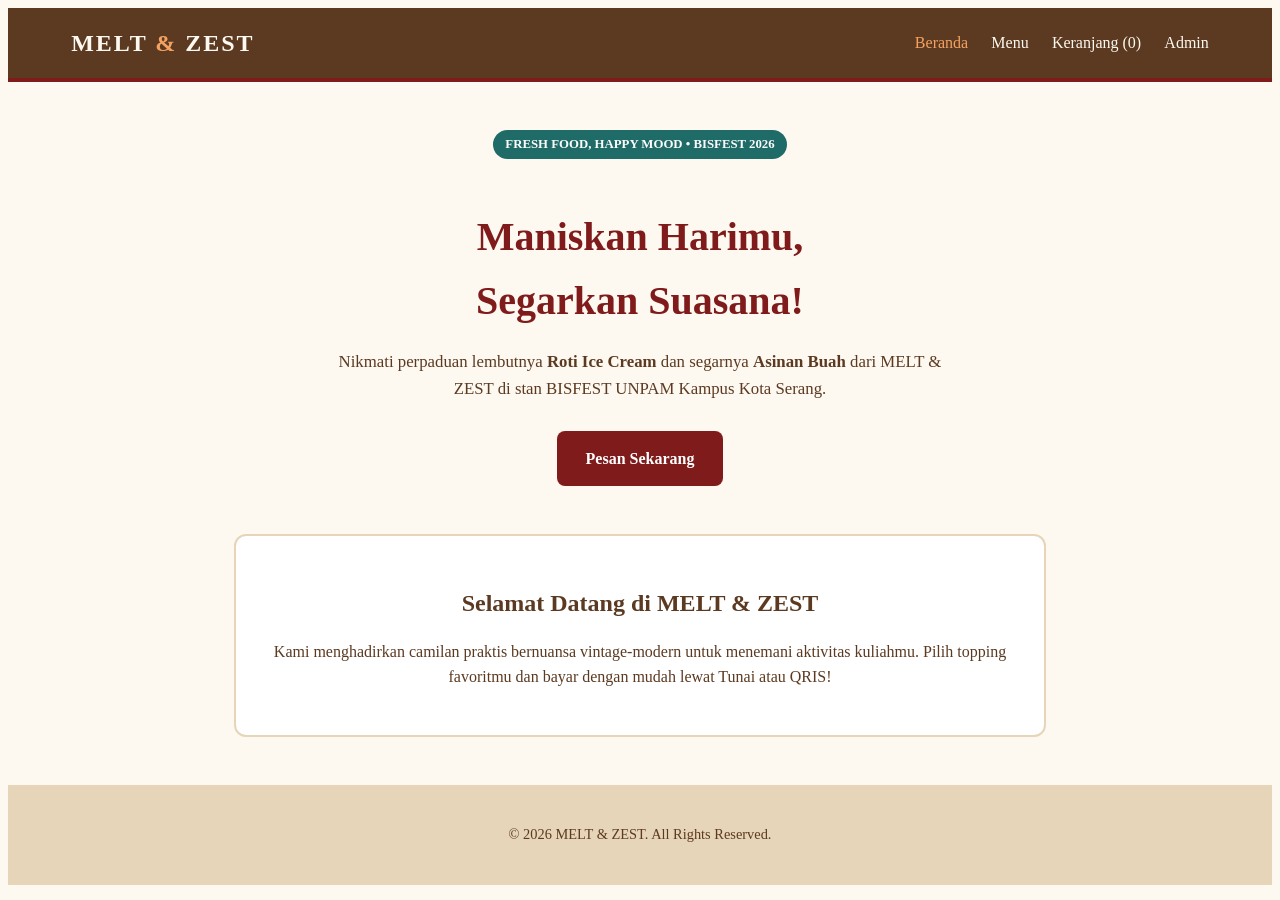
<file: index.html>
<!DOCTYPE html>
<html lang="id">
<head>
    <meta charset="UTF-8">
    <meta name="viewport" content="width=device-width, initial-scale=1.0">
    <title>MELT & ZEST - Sweet and Tangy Delights</title>
    <style>
        :root {
            --krem: #FDF8F0;
            --kraft: #E6D5B8;
            --cokelat: #5C3A21;
            --maroon: #801B1B;
            --teal: #1E6B68;
        }
- { box-sizing: border-box; margin: 0; padding: 0; font-family: 'Segoe UI', sans-serif; }
        body { background-color: var(--krem); color: var(--cokelat); line-height: 1.6; }
        header {
            background-color: var(--cokelat); color: var(--krem);
            padding: 1rem 5%; display: flex; justify-content: space-between; align-items: center;
            border-bottom: 4px solid var(--maroon);
        }
        .logo { font-size: 1.5rem; font-weight: bold; letter-spacing: 2px; }
        .logo span { color: #F4A261; }
        nav a { color: var(--krem); text-decoration: none; margin-left: 1.2rem; font-weight: 500; }
        nav a.active, nav a:hover { color: #F4A261; }
        .hero { max-width: 900px; margin: 3rem auto; padding: 0 1.5rem; text-align: center; }
        .badge {
            display: inline-block; background-color: var(--teal); color: #fff;
            padding: 4px 12px; border-radius: 20px; font-size: 0.8rem; font-weight: bold; margin-bottom: 0.8rem;
        }
        .hero h1 { color: var(--maroon); font-size: 2.5rem; margin-bottom: 1rem; }
        .hero p { max-width: 620px; margin: 0 auto 1.8rem; font-size: 1.05rem; }
        .btn {
            display: inline-block; background-color: var(--maroon); color: #fff;
            text-decoration: none; padding: 0.9rem 1.8rem; border-radius: 8px; font-weight: bold;
        }
        .card-box {
            max-width: 750px; margin: 2rem auto; background: #fff; border: 2px solid var(--kraft);
            border-radius: 12px; padding: 1.8rem; text-align: center;
        }
        .card-box h2 { color: var(--cokelat); margin-bottom: 0.5rem; }
        footer {
            text-align: center; padding: 1.5rem; background-color: var(--kraft);
            color: var(--cokelat); margin-top: 3rem; font-size: 0.9rem;
        }
    </style>
</head>
<body>

    <header>
        <div class="logo">MELT <span>&</span> ZEST</div>
        <nav>
            <a href="index.html" class="active">Beranda</a>
            <a href="menu.html">Menu</a>
            <a href="cart.html">Keranjang (<span id="cart-count">0</span>)</a>
            <a href="login.html">Admin</a>
        </nav>
    </header>

    <section class="hero">
        <div class="badge">FRESH FOOD, HAPPY MOOD • BISFEST 2026</div>
        <h1>Maniskan Harimu,<br>Segarkan Suasana!</h1>
        <p>
            Nikmati perpaduan lembutnya <strong>Roti Ice Cream</strong> dan segarnya <strong>Asinan Buah</strong> dari MELT & ZEST di stan BISFEST UNPAM Kampus Kota Serang.
        </p>
        <a href="menu.html" class="btn">Pesan Sekarang</a>
    </section>

    <section class="card-box">
        <h2>Selamat Datang di MELT & ZEST</h2>
        <p>
            Kami menghadirkan camilan praktis bernuansa vintage-modern untuk menemani aktivitas kuliahmu. Pilih topping favoritmu dan bayar dengan mudah lewat Tunai atau QRIS!
        </p>
    </section>

    <footer>
        <p>&copy; 2026 MELT & ZEST. All Rights Reserved.</p>
    </footer>

    <script src="js/cart.js"></script>
</body>
</html>
</file>
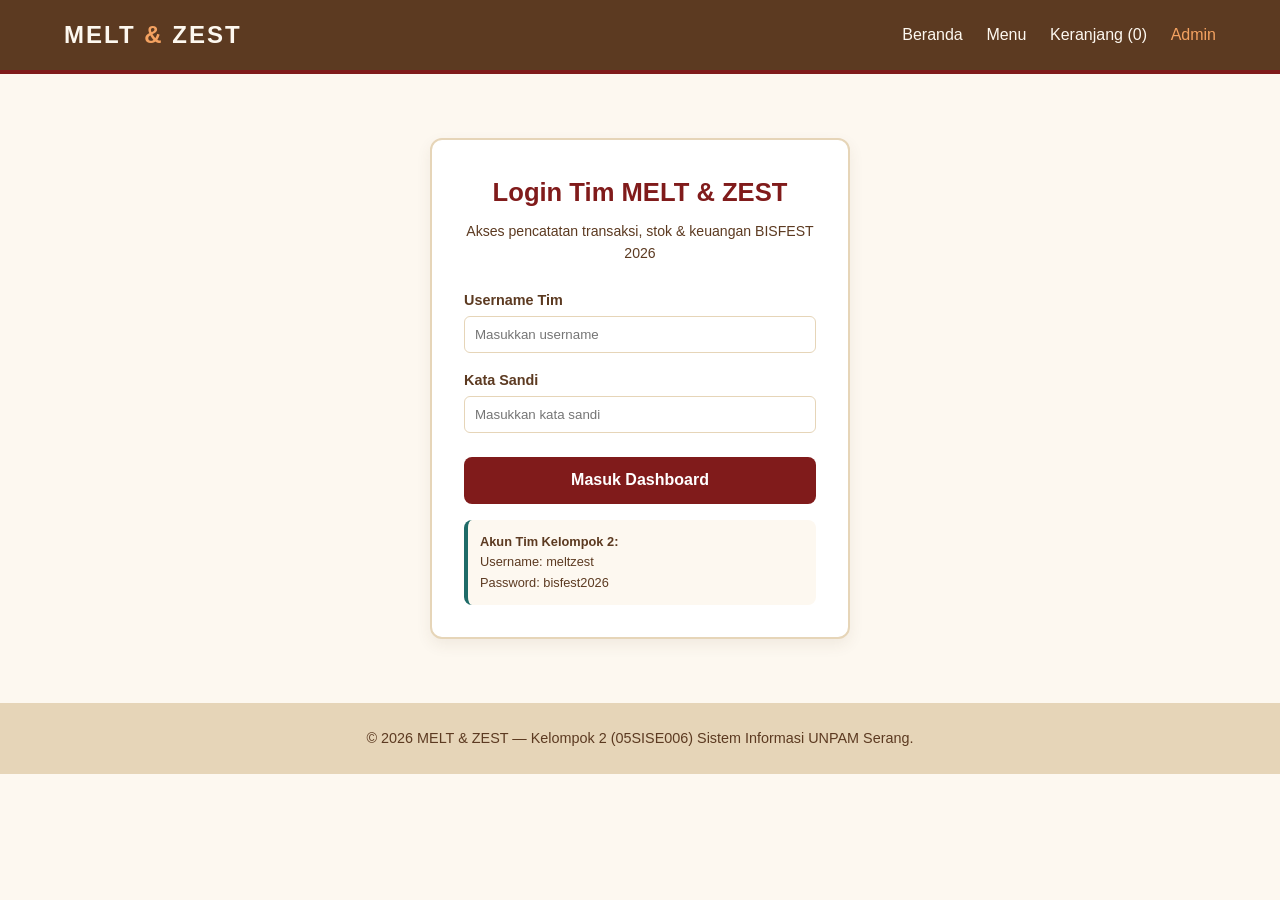
<file: admin.html>
<!DOCTYPE html>
<html lang="id">
<head>
    <meta charset="UTF-8">
    <meta name="viewport" content="width=device-width, initial-scale=1.0">
    <title>Dashboard Admin - MELT & ZEST</title>
    <style>
        :root {
            --krem: #FDF8F0;
            --kraft: #E6D5B8;
            --cokelat: #5C3A21;
            --maroon: #801B1B;
            --teal: #1E6B68;
        }
        * { box-sizing: border-box; margin: 0; padding: 0; font-family: 'Segoe UI', sans-serif; }
        body { background-color: var(--krem); color: var(--cokelat); line-height: 1.6; }
        header {
            background-color: var(--cokelat); color: var(--krem);
            padding: 1rem 5%; display: flex; justify-content: space-between; align-items: center;
            border-bottom: 4px solid var(--maroon);
        }
        .logo { font-size: 1.5rem; font-weight: bold; letter-spacing: 2px; }
        .logo span { color: #F4A261; }
        nav a, .logout-link {
            color: var(--krem); text-decoration: none; margin-left: 1.2rem; font-weight: 500;
            background: none; border: none; font-size: 1rem; cursor: pointer;
        }
        nav a:hover, .logout-link:hover { color: #F4A261; }
        .container { max-width: 1100px; margin: 2rem auto; padding: 0 1.5rem; }
        .top-bar {
            display: flex; justify-content: space-between; align-items: center;
            flex-wrap: wrap; gap: 1rem; margin-bottom: 1.5rem;
        }
        .top-bar h1 { color: var(--maroon); font-size: 1.8rem; }
        .action-btns { display: flex; gap: 0.6rem; flex-wrap: wrap; }
        .stats-grid {
            display: grid; grid-template-columns: repeat(auto-fit, minmax(220px, 1fr));
            gap: 1.2rem; margin-bottom: 2rem;
        }
        .stat-card {
            background: #fff; border: 2px solid var(--kraft); border-radius: 12px;
            padding: 1.2rem; box-shadow: 0 4px 10px rgba(92, 58, 33, 0.06);
        }
        .stat-card small { color: #7a5c43; font-weight: 600; }
        .stat-card h2 { color: var(--maroon); font-size: 1.5rem; margin: 0.3rem 0; }
        .stat-card p { font-size: 0.82rem; color: var(--teal); font-weight: 600; }
        .panel {
            background: #fff; border: 2px solid var(--kraft); border-radius: 12px;
            padding: 1.5rem; margin-bottom: 1.8rem; overflow-x: auto;
        }
        .panel h2 { color: var(--cokelat); margin-bottom: 1rem; font-size: 1.25rem; }
        table { width: 100%; border-collapse: collapse; }
        th, td { padding: 10px; border-bottom: 1px solid var(--kraft); text-align: left; font-size: 0.9rem; }
        th { background-color: var(--krem); color: var(--cokelat); }
        .btn-refresh {
            background-color: var(--teal); color: #fff; border: none;
            padding: 0.6rem 1rem; border-radius: 6px; cursor: pointer; font-weight: bold;
        }
        .btn-refresh:hover { background-color: #15524f; }
        .btn-reset {
            background-color: var(--maroon); color: #fff; border: none;
            padding: 0.6rem 1rem; border-radius: 6px; cursor: pointer; font-weight: bold;
        }
        .btn-reset:hover { background-color: #5e1212; }
        .keuangan-grid {
            display: grid; grid-template-columns: repeat(auto-fit, minmax(260px, 1fr));
            gap: 1rem;
        }
        .keuangan-item {
            background: var(--krem); padding: 1rem; border-radius: 8px; border: 1px solid var(--kraft);
        }
        footer {
            text-align: center; padding: 1.5rem; background-color: var(--kraft);
            color: var(--cokelat); margin-top: 3rem; font-size: 0.9rem;
        }
    </style>
</head>
<body>

    <header>
        <div class="logo">MELT <span>&</span> ZEST</div>
        <nav>
            <a href="index.html">Beranda</a>
            <a href="menu.html">Menu</a>
            <a href="cart.html">Keranjang (<span id="cart-count">0</span>)</a>
            <button class="logout-link" onclick="logoutAdmin()">Keluar</button>
        </nav>
    </header>

    <div class="container">
        <div class="top-bar">
            <div>
                <h1>Dashboard Operasional & Keuangan</h1>
                <p style="font-size: 0.9rem;">Kelompok 2 • BISFEST 2026 UNPAM Kampus Kota Serang</p>
            </div>
            <div class="action-btns">
                <button class="btn-refresh" onclick="muatDashboard()">Muat Ulang Data</button>
                <button class="btn-reset" onclick="resetDataPesanan()">Reset Data Transaksi</button>
            </div>
        </div>

        <div class="stats-grid">
            <div class="stat-card">
                <small>TOTAL PENDAPATAN</small>
                <h2 id="stat-pendapatan">Rp0</h2>
                <p id="stat-bep">Target BEP: Rp1.216.000 (0%)</p>
            </div>
            <div class="stat-card">
                <small>UNIT TERJUAL</small>
                <h2 id="stat-unit">0 Unit</h2>
                <p id="stat-target-min">Roti: 0 | Asinan: 0</p>
            </div>
            <div class="stat-card">
                <small>SISA STOK ROTI ICE CREAM</small>
                <h2 id="stat-stok-roti">90 Porsi</h2>
                <p>Kapasitas 1 Tub (8 L): 90 porsi</p>
            </div>
            <div class="stat-card">
                <small>SISA KUOTA PO ASINAN</small>
                <h2 id="stat-stok-asinan">15 Cup</h2>
                <p>Kuota Pre-Order: 15 cup</p>
            </div>
        </div>

        <div class="panel">
            <h2>Ringkasan Keuangan (Acuan Proposal Bab V)</h2>
            <div class="keuangan-grid">
                <div class="keuangan-item">
                    <strong>Total HPP Aktual:</strong>
                    <div id="keu-hpp" style="font-size:1.1rem; font-weight:bold; color:var(--cokelat);">Rp0</div>
                    <small>Roti Rp8.900/porsi • Asinan Rp4.900/cup</small>
                </div>
                <div class="keuangan-item">
                    <strong>Laba Kotor:</strong>
                    <div id="keu-kotor" style="font-size:1.1rem; font-weight:bold; color:var(--teal);">Rp0</div>
                    <small>Pendapatan dikurangi Total HPP</small>
                </div>
                <div class="keuangan-item">
                    <strong>Laba / (Rugi) Bersih Estimasi:</strong>
                    <div id="keu-bersih" style="font-size:1.1rem; font-weight:bold; color:var(--maroon);">Rp0</div>
                    <small>Setelah biaya tetap & tambahan Rp410.000</small>
                </div>
            </div>
        </div>

        <div class="panel">
            <h2>Daftar Transaksi Masuk (Otomatis Update Tiap 10 Detik)</h2>
            <div id="tabel-transaksi"><p style="text-align:center; padding:1rem;">Memuat data dari server...</p></div>
        </div>
    </div>

    <footer>
        <p>&copy; 2026 MELT & ZEST — Kelompok 2 (05SISE006) Sistem Informasi UNPAM Serang.</p>
    </footer>

    <script>
        if (sessionStorage.getItem('meltZestAuth') !== 'true') {
            window.location.href = 'login.html';
        }

        // URL Firebase Realtime Database Anda
        const FIREBASE_URL = 'https://melt-zest-bisfest-default-rtdb.asia-southeast1.firebasedatabase.app/orders.json';

        function formatRp(num) {
            return 'Rp' + Number(num || 0).toLocaleString('id-ID');
        }

        async function muatDashboard() {
            const cart = JSON.parse(localStorage.getItem('meltZestCart')) || [];
            const cartCountEl = document.getElementById('cart-count');
            if (cartCountEl) {
                cartCountEl.textContent = cart.reduce((sum, i) => sum + (i.qty || 0), 0);
            }

            const container = document.getElementById('tabel-transaksi');
            let orders = [];

            try {
                const response = await fetch(FIREBASE_URL);
                const data = await response.json();
                if (data) {
                    orders = Object.values(data);
                }
            } catch (error) {
                container.innerHTML = '<p style="text-align:center; padding:1rem; color:red;">Gagal mengambil data dari Firebase. Periksa koneksi internet Anda.</p>';
                console.error(error);
                return;
            }

            let totalPendapatan = 0;
            let totalUnit = 0;
            let rotiTerjual = 0;
            let asinanTerjual = 0;

            orders.forEach(order => {
                totalPendapatan += Number(order.total || 0);
                (order.items || []).forEach(item => {
                    const qty = Number(item.qty || 0);
                    totalUnit += qty;
                    if (item.nama === 'Roti Ice Cream') {
                        rotiTerjual += qty;
                    } else if (item.nama === 'Asinan Buah') {
                        asinanTerjual += qty;
                    }
                });
            });

            const sisaRoti = Math.max(0, 90 - rotiTerjual);
            const sisaAsinan = Math.max(0, 15 - asinanTerjual);
            const persenBep = ((totalPendapatan / 1216000) * 100).toFixed(1);

            const totalHpp = (rotiTerjual * 8900) + (asinanTerjual * 4900);
            const labaKotor = totalPendapatan - totalHpp;
            const labaBersih = labaKotor - 410000;

            document.getElementById('stat-pendapatan').textContent = formatRp(totalPendapatan);
            document.getElementById('stat-bep').textContent = 'Target BEP: Rp1.216.000 (' + persenBep + '%)';
            document.getElementById('stat-unit').textContent = totalUnit + ' Unit';
            document.getElementById('stat-target-min').textContent = 'Roti: ' + rotiTerjual + ' | Asinan: ' + asinanTerjual;
            document.getElementById('stat-stok-roti').textContent = sisaRoti + ' Porsi';
            document.getElementById('stat-stok-asinan').textContent = sisaAsinan + ' Cup';

            document.getElementById('keu-hpp').textContent = formatRp(totalHpp);
            document.getElementById('keu-kotor').textContent = formatRp(labaKotor);
            document.getElementById('keu-bersih').textContent = labaBersih < 0
                ? '(' + formatRp(Math.abs(labaBersih)) + ')'
                : formatRp(labaBersih);

            if (orders.length === 0) {
                container.innerHTML = '<p style="text-align:center; padding:1rem;">Belum ada transaksi tercatat. Coba buat pesanan dari halaman Menu & Keranjang.</p>';
                return;
            }

            let rows = '';
            orders.slice().reverse().forEach(o => {
                const ringkasanItem = (o.items || []).map(i => i.nama + ' [' + i.varian + '] x' + i.qty).join(', ');
                rows += '<tr>' +
                    '<td>' + o.id + '</td>' +
                    '<td>' + o.waktu + '</td>' +
                    '<td>' + o.pembeli + '</td>' +
                    '<td>' + ringkasanItem + '</td>' +
                    '<td>' + o.jenis + '</td>' +
                    '<td><strong>' + o.metode + '</strong></td>' +
                    '<td><strong>' + formatRp(o.total) + '</strong></td>' +
                '</tr>';
            });

            container.innerHTML = '<table><thead><tr>' +
                '<th>ID</th><th>Jam</th><th>Pembeli</th><th>Rincian Pesanan</th><th>Tipe</th><th>Bayar</th><th>Total</th>' +
                '</tr></thead><tbody>' + rows + '</tbody></table>';
        }

        async function resetDataPesanan() {
            if (confirm('Yakin ingin menghapus semua data transaksi dari database?')) {
                try {
                    await fetch(FIREBASE_URL, { method: 'DELETE' });
                    muatDashboard();
                } catch (error) {
                    alert('Gagal menghapus data transaksi.');
                }
            }
        }

        function logoutAdmin() {
            sessionStorage.removeItem('meltZestAuth');
            window.location.href = 'login.html';
        }

        document.addEventListener('DOMContentLoaded', () => {
            muatDashboard();
            // Otomatis periksa pesanan masuk setiap 10 detik tanpa perlu refresh manual
            setInterval(muatDashboard, 10000);
        });
    </script>
</body>
</html>
</file>
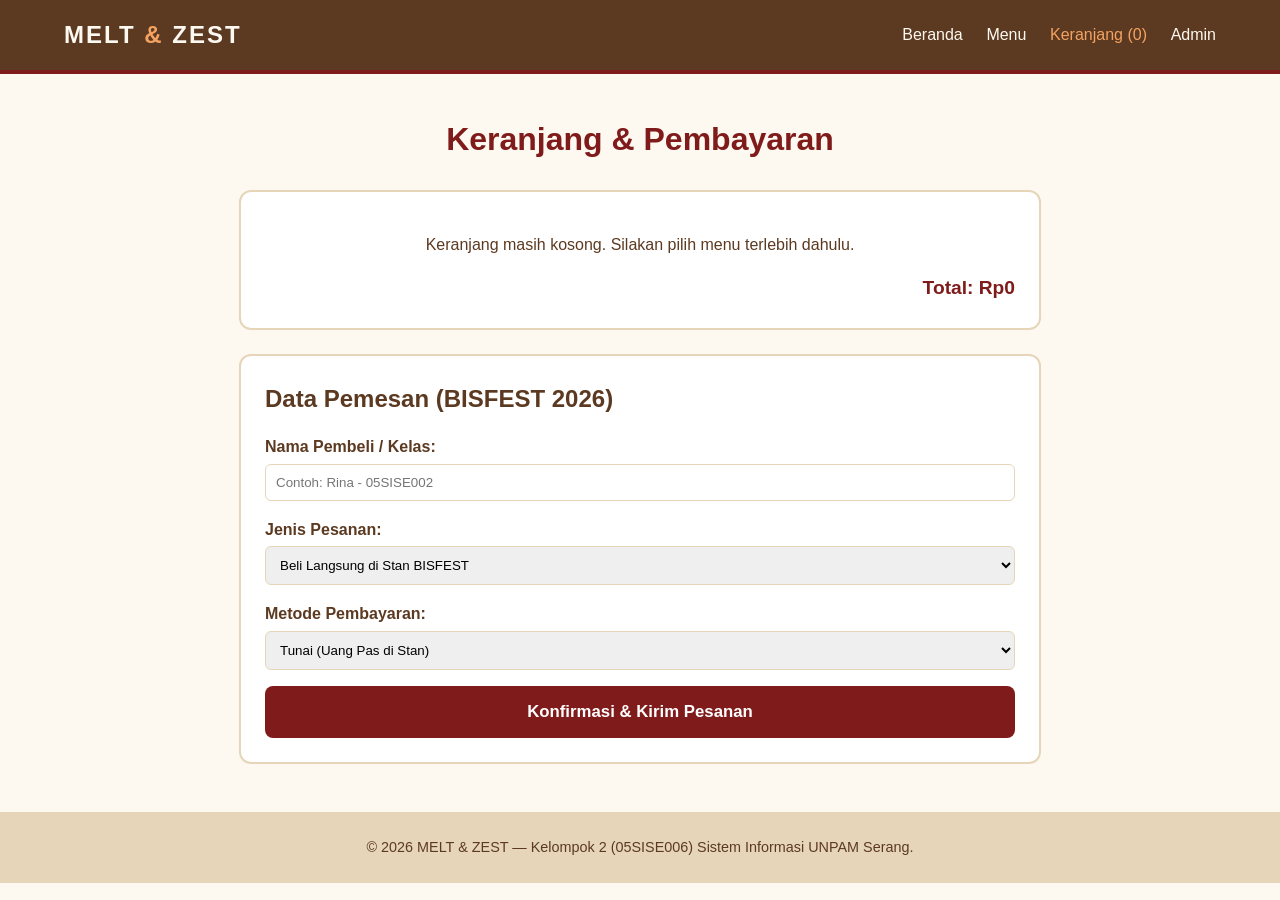
<file: cart.html>
<!DOCTYPE html>
<html lang="id">
<head>
    <meta charset="UTF-8">
    <meta name="viewport" content="width=device-width, initial-scale=1.0">
    <title>Keranjang & Checkout - MELT & ZEST</title>
    <style>
        :root {
            --krem: #FDF8F0;
            --kraft: #E6D5B8;
            --cokelat: #5C3A21;
            --maroon: #801B1B;
            --teal: #1E6B68;
        }
        * { box-sizing: border-box; margin: 0; padding: 0; font-family: 'Segoe UI', sans-serif; }
        body { background-color: var(--krem); color: var(--cokelat); line-height: 1.6; }
        header {
            background-color: var(--cokelat); color: var(--krem);
            padding: 1rem 5%; display: flex; justify-content: space-between; align-items: center;
            border-bottom: 4px solid var(--maroon);
        }
        .logo { font-size: 1.5rem; font-weight: bold; letter-spacing: 2px; }
        .logo span { color: #F4A261; }
        nav a { color: var(--krem); text-decoration: none; margin-left: 1.2rem; font-weight: 500; }
        nav a.active, nav a:hover { color: #F4A261; }
        .container { max-width: 850px; margin: 2.5rem auto; padding: 0 1.5rem; }
        h1 { color: var(--maroon); margin-bottom: 1.5rem; text-align: center; }
        .box {
            background: #fff; border: 2px solid var(--kraft); border-radius: 12px;
            padding: 1.5rem; margin-bottom: 1.5rem;
        }
        table { width: 100%; border-collapse: collapse; margin-bottom: 1rem; }
        th, td { padding: 10px; border-bottom: 1px solid var(--kraft); text-align: left; }
        th { background-color: var(--krem); }
        .qty-btn {
            background: var(--kraft); border: none; padding: 3px 9px; border-radius: 4px;
            cursor: pointer; font-weight: bold;
        }
        .del-btn {
            background: #d9534f; color: #fff; border: none; padding: 4px 8px;
            border-radius: 4px; cursor: pointer; font-size: 0.8rem;
        }
        .total-row { font-size: 1.2rem; font-weight: bold; text-align: right; color: var(--maroon); }
        .form-group { margin-bottom: 1rem; }
        .form-group label { display: block; font-weight: 600; margin-bottom: 4px; }
        .form-group input, .form-group select {
            width: 100%; padding: 10px; border: 1px solid var(--kraft); border-radius: 6px;
        }
        .qris-box {
            display: none; background: var(--krem); border: 2px dashed var(--teal);
            padding: 1rem; border-radius: 8px; text-align: center; margin-bottom: 1rem;
        }
        .btn {
            width: 100%; background-color: var(--maroon); color: #fff; border: none;
            padding: 1rem; border-radius: 8px; font-size: 1.05rem; font-weight: bold; cursor: pointer;
        }
        .btn:hover { background-color: #5e1212; }
        .btn:disabled { background-color: #999; cursor: not-allowed; }
        footer {
            text-align: center; padding: 1.5rem; background-color: var(--kraft);
            color: var(--cokelat); margin-top: 3rem; font-size: 0.9rem;
        }
    </style>
</head>
<body>

    <header>
        <div class="logo">MELT <span>&</span> ZEST</div>
        <nav>
            <a href="index.html">Beranda</a>
            <a href="menu.html">Menu</a>
            <a href="cart.html" class="active">Keranjang (<span id="cart-count">0</span>)</a>
            <a href="login.html">Admin</a>
        </nav>
    </header>

    <div class="container">
        <h1>Keranjang & Pembayaran</h1>

        <div class="box">
            <div id="cart-items"></div>
            <div class="total-row" id="cart-total">Total: Rp0</div>
        </div>

        <div class="box">
            <h2 style="margin-bottom: 1rem; color: var(--cokelat);">Data Pemesan (BISFEST 2026)</h2>
            <div class="form-group">
                <label for="nama-pembeli">Nama Pembeli / Kelas:</label>
                <input type="text" id="nama-pembeli" placeholder="Contoh: Rina - 05SISE002" required>
            </div>

            <div class="form-group">
                <label for="jenis-order">Jenis Pesanan:</label>
                <select id="jenis-order">
                    <option value="Beli Langsung di Stan">Beli Langsung di Stan BISFEST</option>
                    <option value="Pre-Order (PO)">Pre-Order (PO) - Ambil di Stan</option>
                </select>
            </div>

            <div class="form-group">
                <label for="metode-bayar">Metode Pembayaran:</label>
                <select id="metode-bayar" onchange="toggleQris()">
                    <option value="Tunai">Tunai (Uang Pas di Stan)</option>
                    <option value="QRIS">QRIS (Non-Tunai)</option>
                </select>
            </div>

            <div class="qris-box" id="qris-info">
                <p style="font-weight: bold; color: var(--teal);">Pembayaran QRIS MELT & ZEST</p>
                <p style="font-size: 0.9rem; margin: 6px 0;">Silakan scan QRIS yang tersedia di meja kasir stan BISFEST, lalu tunjukkan bukti transfer ke petugas.</p>
                <div style="background:#fff; display:inline-block; padding:12px 20px; border:1px solid #ccc; border-radius:8px; font-weight:bold;">
                    [ KODE QRIS STAN MELT & ZEST ]
                </div>
            </div>

            <button class="btn" id="btn-checkout" onclick="prosesCheckout()">Konfirmasi & Kirim Pesanan</button>
        </div>
    </div>

    <footer>
        <p>&copy; 2026 MELT & ZEST — Kelompok 2 (05SISE006) Sistem Informasi UNPAM Serang.</p>
    </footer>

    <script src="js/cart.js"></script>
    <script>
        // URL Firebase Realtime Database Anda
        const FIREBASE_URL = 'https://melt-zest-bisfest-default-rtdb.asia-southeast1.firebasedatabase.app/orders.json';

        function formatRupiah(angka) {
            return 'Rp' + angka.toLocaleString('id-ID');
        }

        function renderCart() {
            const container = document.getElementById('cart-items');
            const totalEl = document.getElementById('cart-total');
            let currentCart = JSON.parse(localStorage.getItem('meltZestCart')) || [];

            if (currentCart.length === 0) {
                container.innerHTML = '<p style="text-align:center; padding:1rem;">Keranjang masih kosong. Silakan pilih menu terlebih dahulu.</p>';
                totalEl.textContent = 'Total: Rp0';
                return;
            }

            let html = `<table>
                <thead>
                    <tr>
                        <th>Produk & Varian</th>
                        <th>Harga</th>
                        <th>Jumlah</th>
                        <th>Subtotal</th>
                        <th>Aksi</th>
                    </tr>
                </thead>
                <tbody>`;

            let grandTotal = 0;
            currentCart.forEach((item, index) => {
                const subtotal = item.harga * item.qty;
                grandTotal += subtotal;
                html += `<tr>
                    <td><strong>${item.nama}</strong><br><small>${item.varian}</small></td>
                    <td>${formatRupiah(item.harga)}</td>
                    <td>
                        <button class="qty-btn" onclick="ubahQty(${index}, -1)">-</button>
                        <span style="margin: 0 8px;">${item.qty}</span>
                        <button class="qty-btn" onclick="ubahQty(${index}, 1)">+</button>
                    </td>
                    <td>${formatRupiah(subtotal)}</td>
                    <td><button class="del-btn" onclick="hapusItem(${index})">Hapus</button></td>
                </tr>`;
            });

            html += `</tbody></table>`;
            container.innerHTML = html;
            totalEl.textContent = 'Total: ' + formatRupiah(grandTotal);
        }

        function ubahQty(index, delta) {
            let currentCart = JSON.parse(localStorage.getItem('meltZestCart')) || [];
            currentCart[index].qty += delta;
            if (currentCart[index].qty <= 0) {
                currentCart.splice(index, 1);
            }
            localStorage.setItem('meltZestCart', JSON.stringify(currentCart));
            cart = currentCart;
            updateCartCount();
            renderCart();
        }

        function hapusItem(index) {
            let currentCart = JSON.parse(localStorage.getItem('meltZestCart')) || [];
            currentCart.splice(index, 1);
            localStorage.setItem('meltZestCart', JSON.stringify(currentCart));
            cart = currentCart;
            updateCartCount();
            renderCart();
        }

        function toggleQris() {
            const metode = document.getElementById('metode-bayar').value;
            document.getElementById('qris-info').style.display = (metode === 'QRIS') ? 'block' : 'none';
        }

        async function prosesCheckout() {
            let currentCart = JSON.parse(localStorage.getItem('meltZestCart')) || [];
            if (currentCart.length === 0) {
                alert('Keranjang belanja masih kosong!');
                return;
            }

            const nama = document.getElementById('nama-pembeli').value.trim();
            if (!nama) {
                alert('Mohon isi Nama Pembeli terlebih dahulu.');
                return;
            }

            const jenis = document.getElementById('jenis-order').value;
            const metode = document.getElementById('metode-bayar').value;
            const totalBayar = currentCart.reduce((sum, i) => sum + (i.harga * i.qty), 0);

            const pesananBaru = {
                id: 'MZ-' + Date.now().toString().slice(-4),
                waktu: new Date().toLocaleTimeString('id-ID', { hour: '2-digit', minute: '2-digit' }),
                pembeli: nama,
                jenis: jenis,
                metode: metode,
                items: currentCart,
                total: totalBayar
            };

            const btn = document.getElementById('btn-checkout');
            btn.disabled = true;
            btn.textContent = 'Mengirim Pesanan...';

            try {
                const response = await fetch(FIREBASE_URL, {
                    method: 'POST',
                    headers: { 'Content-Type': 'application/json' },
                    body: JSON.stringify(pesananBaru)
                });

                if (!response.ok) {
                    throw new Error('Gagal terhubung ke server database.');
                }

                // Kosongkan keranjang lokal setelah berhasil terkirim ke Firebase
                localStorage.removeItem('meltZestCart');
                cart = [];
                updateCartCount();
                renderCart();
                document.getElementById('nama-pembeli').value = '';

                alert(`Pesanan atas nama ${nama} (${formatRupiah(totalBayar)} - ${metode}) berhasil terkirim ke kasir stan MELT & ZEST!`);
            } catch (error) {
                alert('Gagal mengirim pesanan. Pastikan koneksi internet aktif dan coba lagi.');
                console.error(error);
            } finally {
                btn.disabled = false;
                btn.textContent = 'Konfirmasi & Kirim Pesanan';
            }
        }

        document.addEventListener('DOMContentLoaded', renderCart);
    </script>
</body>
</html>
</file>
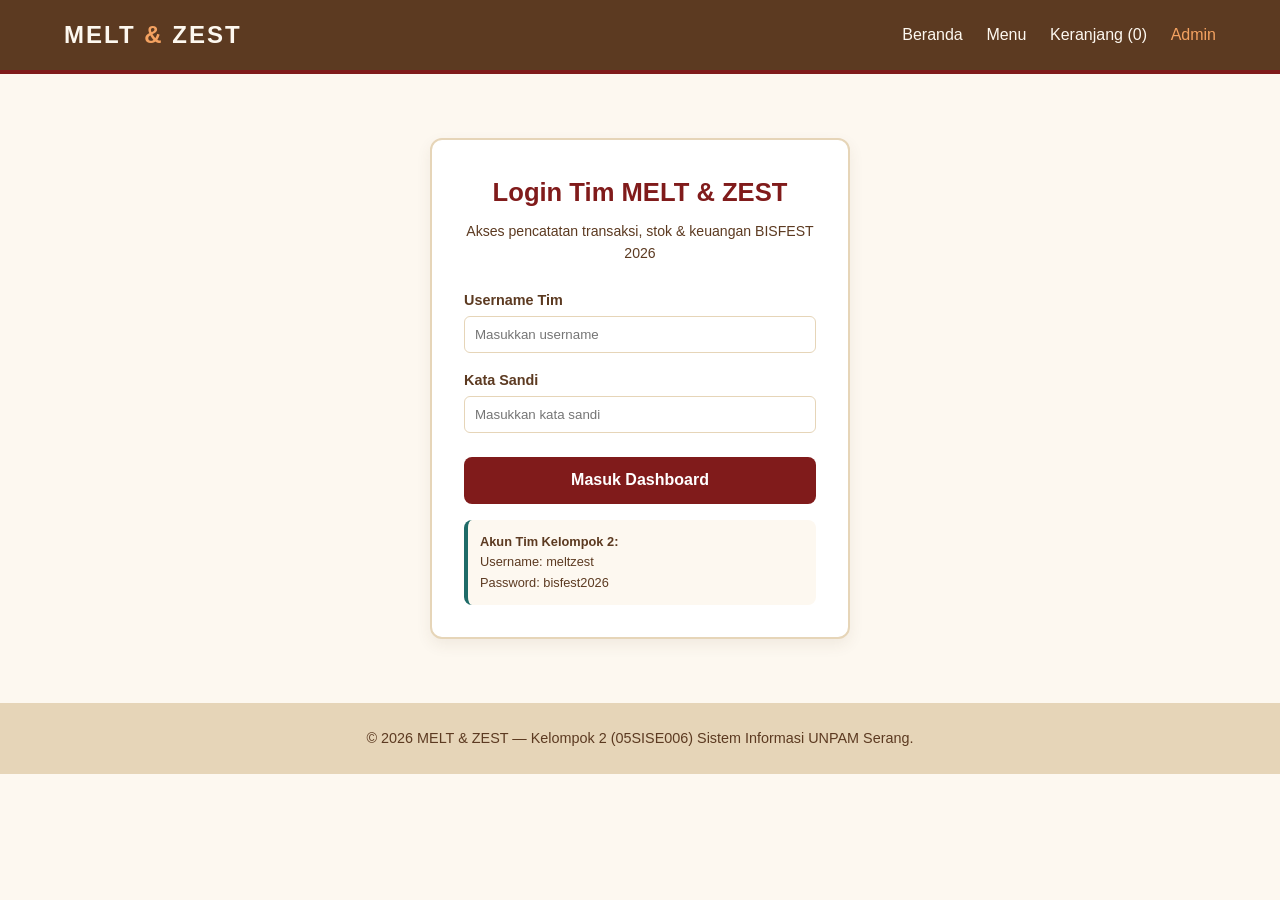
<file: login.html>
<!DOCTYPE html>
<html lang="id">
<head>
    <meta charset="UTF-8">
    <meta name="viewport" content="width=device-width, initial-scale=1.0">
    <title>Login Admin - MELT & ZEST</title>
    <style>
        :root {
            --krem: #FDF8F0;
            --kraft: #E6D5B8;
            --cokelat: #5C3A21;
            --maroon: #801B1B;
            --teal: #1E6B68;
        }
        * { box-sizing: border-box; margin: 0; padding: 0; font-family: 'Segoe UI', sans-serif; }
        body { background-color: var(--krem); color: var(--cokelat); line-height: 1.6; }
        header {
            background-color: var(--cokelat); color: var(--krem);
            padding: 1rem 5%; display: flex; justify-content: space-between; align-items: center;
            border-bottom: 4px solid var(--maroon);
        }
        .logo { font-size: 1.5rem; font-weight: bold; letter-spacing: 2px; }
        .logo span { color: #F4A261; }
        nav a { color: var(--krem); text-decoration: none; margin-left: 1.2rem; font-weight: 500; }
        nav a.active, nav a:hover { color: #F4A261; }
        .login-box {
            max-width: 420px; margin: 4rem auto; background: #fff;
            border: 2px solid var(--kraft); border-radius: 12px; padding: 2rem;
            box-shadow: 0 6px 15px rgba(92, 58, 33, 0.08);
        }
        .login-box h1 { color: var(--maroon); font-size: 1.6rem; margin-bottom: 0.4rem; text-align: center; }
        .login-box p.sub { font-size: 0.88rem; text-align: center; margin-bottom: 1.5rem; }
        .form-group { margin-bottom: 1rem; }
        .form-group label { display: block; font-weight: 600; margin-bottom: 4px; font-size: 0.9rem; }
        .form-group input {
            width: 100%; padding: 10px; border: 1px solid var(--kraft); border-radius: 6px;
        }
        .btn {
            width: 100%; background-color: var(--maroon); color: #fff; border: none;
            padding: 0.9rem; border-radius: 8px; font-size: 1rem; font-weight: bold; cursor: pointer;
            margin-top: 0.5rem;
        }
        .btn:hover { background-color: #5e1212; }
        .hint {
            margin-top: 1rem; background: var(--krem); padding: 0.75rem;
            border-radius: 8px; font-size: 0.8rem; border-left: 4px solid var(--teal);
        }
        footer {
            text-align: center; padding: 1.5rem; background-color: var(--kraft);
            color: var(--cokelat); margin-top: 4rem; font-size: 0.9rem;
        }
    </style>
</head>
<body>

    <header>
        <div class="logo">MELT <span>&</span> ZEST</div>
        <nav>
            <a href="index.html">Beranda</a>
            <a href="menu.html">Menu</a>
            <a href="cart.html">Keranjang (<span id="cart-count">0</span>)</a>
            <a href="login.html" class="active">Admin</a>
        </nav>
    </header>

    <div class="login-box">
        <h1>Login Tim MELT & ZEST</h1>
        <p class="sub">Akses pencatatan transaksi, stok & keuangan BISFEST 2026</p>

        <form onsubmit="prosesLogin(event)">
            <div class="form-group">
                <label for="username">Username Tim</label>
                <input type="text" id="username" placeholder="Masukkan username" required>
            </div>
            <div class="form-group">
                <label for="password">Kata Sandi</label>
                <input type="password" id="password" placeholder="Masukkan kata sandi" required>
            </div>
            <button type="submit" class="btn">Masuk Dashboard</button>
        </form>

        <div class="hint">
            <strong>Akun Tim Kelompok 2:</strong><br>
            Username: <code>meltzest</code><br>
            Password: <code>bisfest2026</code>
        </div>
    </div>

    <footer>
        <p>&copy; 2026 MELT & ZEST — Kelompok 2 (05SISE006) Sistem Informasi UNPAM Serang.</p>
    </footer>

    <script src="js/cart.js"></script>
    <script>
        function prosesLogin(e) {
            e.preventDefault();
            const user = document.getElementById('username').value.trim();
            const pass = document.getElementById('password').value.trim();

            if (user === 'meltzest' && pass === 'bisfest2026') {
                sessionStorage.setItem('meltZestAuth', 'true');
                window.location.href = 'admin.html';
            } else {
                alert('Username atau password salah! Silakan cek kembali.');
            }
        }
    </script>
</body>
</html>
</file>
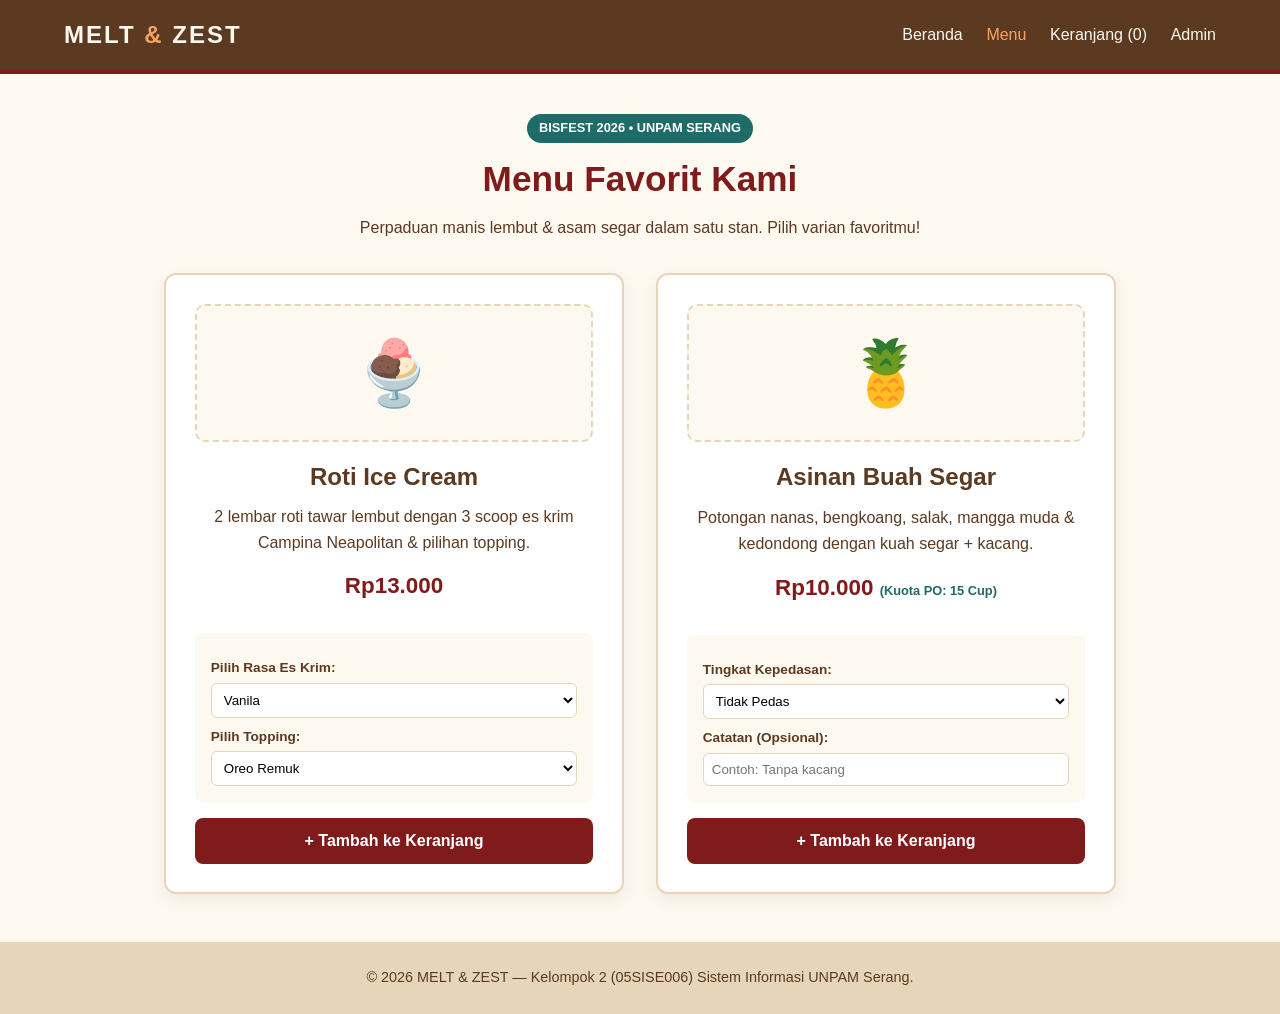
<file: menu.html>
<!DOCTYPE html>
<html lang="id">
<head>
    <meta charset="UTF-8">
    <meta name="viewport" content="width=device-width, initial-scale=1.0">
    <title>Menu - MELT & ZEST | BISFEST 2026</title>
    <style>
        :root {
            --krem: #FDF8F0;
            --kraft: #E6D5B8;
            --cokelat: #5C3A21;
            --maroon: #801B1B;
            --teal: #1E6B68;
        }
        * { box-sizing: border-box; margin: 0; padding: 0; font-family: 'Segoe UI', sans-serif; }
        body { background-color: var(--krem); color: var(--cokelat); line-height: 1.6; }
        header {
            background-color: var(--cokelat); color: var(--krem);
            padding: 1rem 5%; display: flex; justify-content: space-between; align-items: center;
            border-bottom: 4px solid var(--maroon);
        }
        .logo { font-size: 1.5rem; font-weight: bold; letter-spacing: 2px; }
        .logo span { color: #F4A261; }
        nav a { color: var(--krem); text-decoration: none; margin-left: 1.2rem; font-weight: 500; }
        nav a.active, nav a:hover { color: #F4A261; }
        .menu-section { max-width: 1000px; margin: 2.5rem auto; padding: 0 1.5rem; text-align: center; }
        .badge {
            display: inline-block; background-color: var(--teal); color: #fff;
            padding: 4px 12px; border-radius: 20px; font-size: 0.8rem; font-weight: bold; margin-bottom: 0.5rem;
        }
        .menu-section h1 { color: var(--maroon); font-size: 2.2rem; margin-bottom: 0.5rem; }
        .menu-container {
            display: grid; grid-template-columns: repeat(auto-fit, minmax(300px, 1fr));
            gap: 2rem; margin-top: 2rem;
        }
        .menu-card {
            background: #fff; border: 2px solid var(--kraft); border-radius: 12px;
            padding: 1.8rem; box-shadow: 0 6px 15px rgba(92, 58, 33, 0.08);
            display: flex; flex-direction: column; justify-content: space-between;
        }
        .product-image {
            font-size: 4rem; background-color: var(--krem); border: 2px dashed var(--kraft);
            border-radius: 10px; padding: 1rem; margin-bottom: 1rem;
        }
        .menu-card h2 { color: var(--cokelat); margin-bottom: 0.5rem; }
        .menu-card h3 { color: var(--maroon); font-size: 1.4rem; margin: 0.8rem 0; }
        .po-tag { font-size: 0.8rem; color: var(--teal); }
        .variant-group {
            text-align: left; margin: 1rem 0; background-color: var(--krem);
            padding: 1rem; border-radius: 8px;
        }
        .variant-group label { display: block; font-size: 0.85rem; font-weight: 600; margin-top: 0.5rem; }
        .variant-group select, .variant-group input {
            width: 100%; padding: 8px; margin-top: 4px; border: 1px solid var(--kraft);
            border-radius: 6px; background-color: #fff;
        }
        .btn {
            background-color: var(--maroon); color: #fff; border: none;
            padding: 0.85rem 1.2rem; border-radius: 8px; font-size: 1rem; font-weight: bold; cursor: pointer;
        }
        .btn:hover { background-color: #5e1212; }
        footer {
            text-align: center; padding: 1.5rem; background-color: var(--kraft);
            color: var(--cokelat); margin-top: 3rem; font-size: 0.9rem;
        }
    </style>
</head>
<body>

    <header>
        <div class="logo">MELT <span>&</span> ZEST</div>
        <nav>
            <a href="index.html">Beranda</a>
            <a href="menu.html" class="active">Menu</a>
            <a href="cart.html">Keranjang (<span id="cart-count">0</span>)</a>
            <a href="login.html">Admin</a>
        </nav>
    </header>

    <section class="menu-section">
        <div class="badge">BISFEST 2026 • UNPAM SERANG</div>
        <h1>Menu Favorit Kami</h1>
        <p>Perpaduan manis lembut & asam segar dalam satu stan. Pilih varian favoritmu!</p>

        <div class="menu-container">
            <div class="menu-card">
                <div class="product-image">🍨</div>
                <h2>Roti Ice Cream</h2>
                <p>2 lembar roti tawar lembut dengan 3 scoop es krim Campina Neapolitan & pilihan topping.</p>
                <h3>Rp13.000</h3>

                <div class="variant-group">
                    <label for="rasa-es">Pilih Rasa Es Krim:</label>
                    <select id="rasa-es">
                        <option value="Vanila">Vanila</option>
                        <option value="Coklat">Coklat</option>
                        <option value="Stroberi">Stroberi</option>
                        <option value="Mix 3 Rasa">Mix (Vanila, Coklat, Stroberi)</option>
                    </select>

                    <label for="topping-roti">Pilih Topping:</label>
                    <select id="topping-roti">
                        <option value="Oreo Remuk">Oreo Remuk</option>
                        <option value="Keju Parut">Keju Parut</option>
                        <option value="Susu Kental Manis">Susu Kental Manis</option>
                        <option value="Selai Stroberi">Selai Stroberi</option>
                    </select>
                </div>

                <button class="btn" onclick="tambahRoti()">+ Tambah ke Keranjang</button>
            </div>

            <div class="menu-card">
                <div class="product-image">🍍</div>
                <h2>Asinan Buah Segar</h2>
                <p>Potongan nanas, bengkoang, salak, mangga muda & kedondong dengan kuah segar + kacang.</p>
                <h3>Rp10.000 <small class="po-tag">(Kuota PO: 15 Cup)</small></h3>

                <div class="variant-group">
                    <label for="level-pedas">Tingkat Kepedasan:</label>
                    <select id="level-pedas">
                        <option value="Tidak Pedas">Tidak Pedas</option>
                        <option value="Pedas Sedang">Pedas Sedang</option>
                        <option value="Ekstra Pedas">Ekstra Pedas</option>
                    </select>

                    <label for="catatan-asinan">Catatan (Opsional):</label>
                    <input type="text" id="catatan-asinan" placeholder="Contoh: Tanpa kacang">
                </div>

                <button class="btn" onclick="tambahAsinan()">+ Tambah ke Keranjang</button>
            </div>
        </div>
    </section>

    <footer>
        <p>&copy; 2026 MELT & ZEST — Kelompok 2 (05SISE006) Sistem Informasi UNPAM Serang.</p>
    </footer>

    <script src="js/cart.js"></script>
</body>
</html>
</file>
